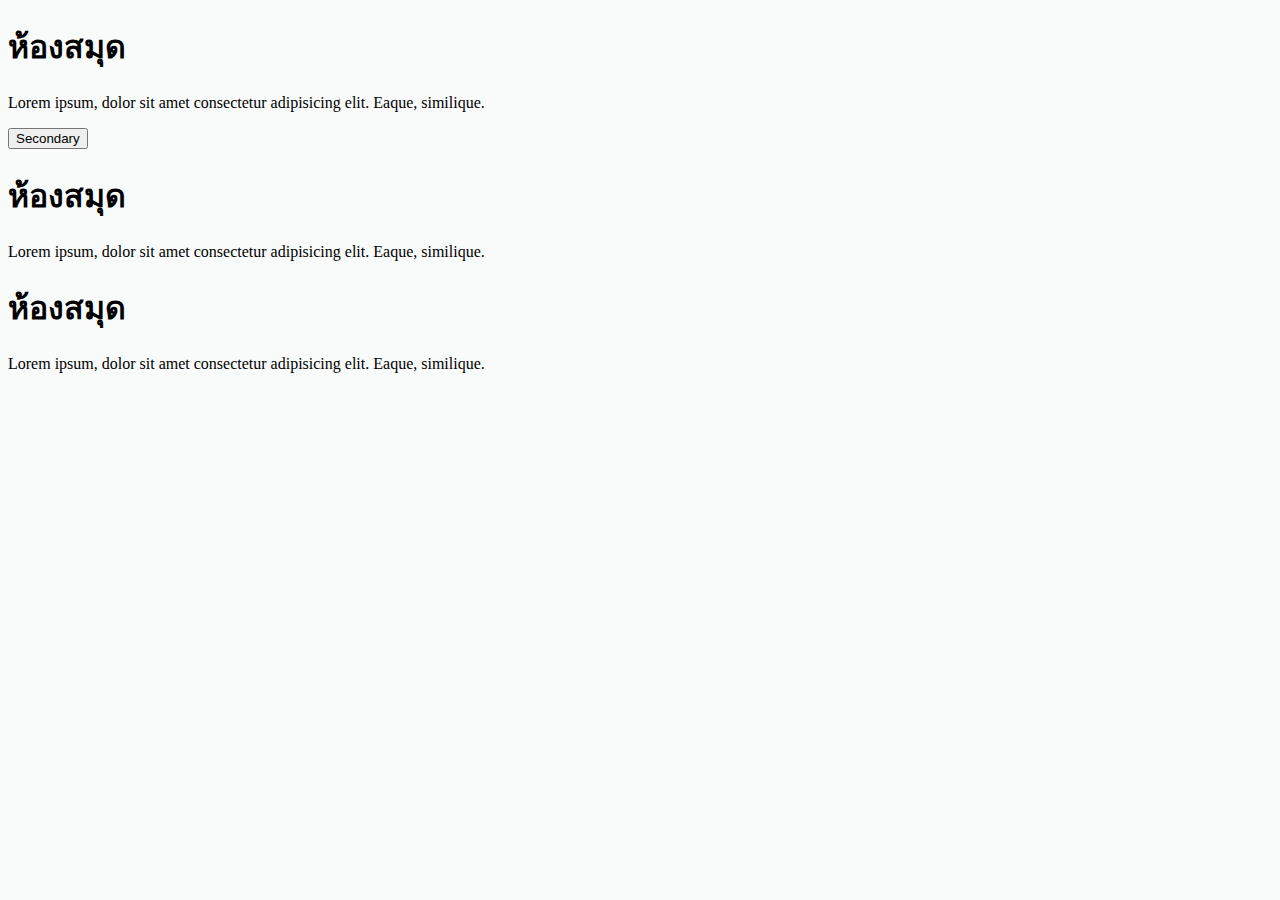
<file: boot.html>
<!DOCTYPE html>
<html lang="en">
<head>
    <meta charset="UTF-8">
    <meta http-equiv="X-UA-Compatible" content="IE=edge">
    <meta name="viewport" content="width=device-width, initial-scale=1.0">
    <link href="https://cdn.jsdelivr.net/npm/bootstrap@5.0.2/dist/css/bootstrap.min.css" rel="stylesheet" integrity="sha384-EVSTQN3/azprG1Anm3QDgpJLIm9Nao0Yz1ztcQTwFspd3yD65VohhpuuCOmLASjC" crossorigin="anonymous">
    <link rel="stylesheet" href="index.css">
</head>
<body>
    <section id="slider">
        <div class="carousel slide">
            <div class="carousel-inner">
                <div class="carousel-item carousel-image-1 active">
                    <div class="container">
                        <div class="carouse-caption">
                            <h1 class="display-3">ห้องสมุด</h1>
                            <p>Lorem ipsum, dolor sit amet consectetur adipisicing elit. Eaque, similique.</p>
                            <button type="button" class="btn btn-secondary">Secondary</button>
                        </div>
                    </div>
                </div>
                <div class="carousel-item carousel-image-2">
                    <div class="container">
                        <div class="carouse-caption">
                            <h1 class="display-3">ห้องสมุด</h1>
                            <p>Lorem ipsum, dolor sit amet consectetur adipisicing elit. Eaque, similique.</p>
                        </div>
                    </div>
                </div>
                <div class="carousel-item carousel-image-3">
                    <div class="container">
                        <div class="carouse-caption">
                            <h1 class="display-3">ห้องสมุด</h1>
                            <p>Lorem ipsum, dolor sit amet consectetur adipisicing elit. Eaque, similique.</p>
                        </div>
                    </div>
                </div>
            </div>
        </div>


    </section>
</body>
</html>
</file>
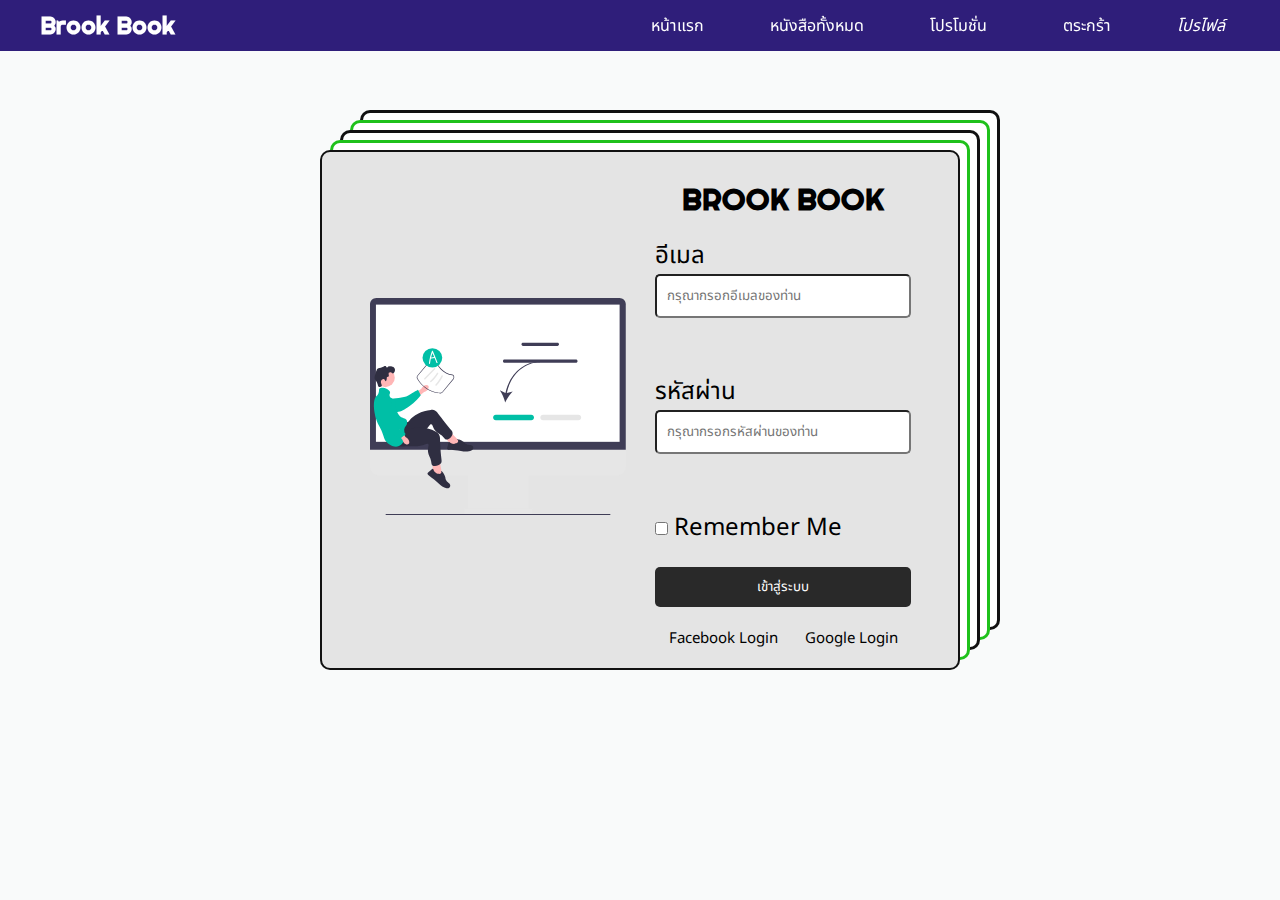
<file: login.html>
<!DOCTYPE html>
<html lang="en">
<head>
    <meta charset="UTF-8">
    <meta http-equiv="X-UA-Compatible" content="IE=edge">
    <meta name="viewport" content="width=device-width, initial-scale=1.0">
    <script src="https://code.jquery.com/jquery-1.10.2.js"></script>
    <link rel="stylesheet" href="style.css">
    <link rel="stylesheet" href="https://cdnjs.cloudflare.com/ajax/libs/font-awesome/6.4.0/css/all.min.css" integrity="sha512-iecdLmaskl7CVkqkXNQ/ZH/XLlvWZOJyj7Yy7tcenmpD1ypASozpmT/E0iPtmFIB46ZmdtAc9eNBvH0H/ZpiBw==" crossorigin="anonymous" referrerpolicy="no-referrer" />
    <link rel="stylesheet" href="login.css">
    <title>เข้าสู่ระบบ</title>
</head>
<body>
    <!--Navigation bar-->
    <div id="nav-placeholder">
    </div>
    <!--end of Navigation bar-->
    <div class="login-container">
        <div class="login-left">
            <img class="login-logo" src="IMG/Login_Logo.svg" alt="">
        </div>

        <div class="login-right">
            <div class="login-header">
                <h2>BROOK BOOK</h2>
            </div>
            <form class="login-form" id="login-form">
                <div class="login-form-content">
                    <div class="form-item" id="form-item">
                        <label for="email">อีเมล</label>
                        <input placeholder="กรุณากรอกอีเมลของท่าน" id="email">
                        <small>Error Message</small>
                    </div>

                    <div class="form-item">
                        <label for="password">รหัสผ่าน</label>
                        <input type="password" placeholder="กรุณากรอกรหัสผ่านของท่าน" id="password">
                        <small>Error Message</small>
                    </div>

                    <div class="form-item">

                        <div class="checkbox">
                            <input type="checkbox" id="rememberMeCheckbox" class="inline"/>
                            <label for="rememberMeCheckbox" id="checkboxLabel">Remember Me</label>
                        </div>
                    </div>

                    <button type="submit"  id="btn_login" class="btn_login">เข้าสู่ระบบ</button>
                </div>
                <div class="login-form-footer">
                    <a href="#">
                        <i class="fa-brands fa-facebook" style="color: #3c85fb;">
                        </i>
                        Facebook Login
                    </a>
                    <a href="#">
                        <i class="fa-brands fa-google" style="color: #f21f07;"></i>
                        Google Login
                    </a>
                </div>
            </form>
        </div>
       
    </div>
    <script src="nav.js"></script>
    <script src="login.js"></script>
</body>
</html>
</file>
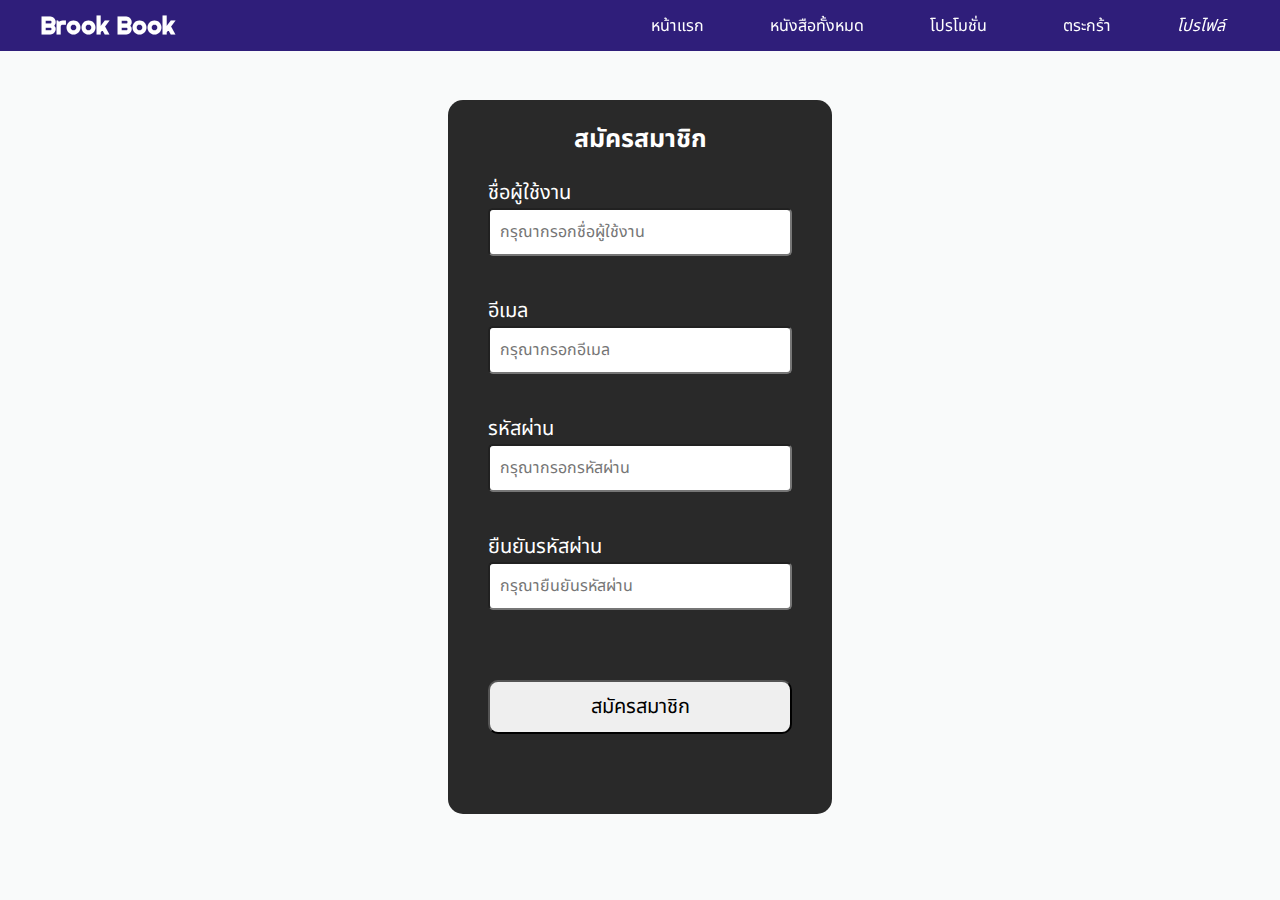
<file: Signup.html>
<!DOCTYPE html>
<html lang="en">
<head>
    <meta charset="UTF-8">
    <meta http-equiv="X-UA-Compatible" content="IE=edge">
    <meta name="viewport" content="width=device-width, initial-scale=1.0">
    <title>สมัครสมาชิก</title>
    <script src="https://code.jquery.com/jquery-1.10.2.js"></script>
    <link rel="stylesheet" href="style.css">
    <link rel="stylesheet" href="https://cdnjs.cloudflare.com/ajax/libs/font-awesome/6.4.0/css/all.min.css" integrity="sha512-iecdLmaskl7CVkqkXNQ/ZH/XLlvWZOJyj7Yy7tcenmpD1ypASozpmT/E0iPtmFIB46ZmdtAc9eNBvH0H/ZpiBw==" crossorigin="anonymous" referrerpolicy="no-referrer" />
    <link rel="stylesheet" href="Signup.css">
    
<body>
    <!--Navigation bar-->
        <div id="nav-placeholder">
        </div>
    <script src="nav.js"></script>
    <!--end of Navigation bar-->

    <div class="container">
        <h2>สมัครสมาชิก</h2>
        <form action="" class="Register-form" id="Register-form">
            <div class="Register-form">
                <label for="username">ชื่อผู้ใช้งาน</label>
                <input type="text"  id="username" placeholder="กรุณากรอกชื่อผู้ใช้งาน" maxlength="20" >
                <small>error message</small>
            </div>

            <div class="Register-form">
                <label for="email">อีเมล</label>
                <input id="email" placeholder="กรุณากรอกอีเมล">
                <small>error message</small>
            </div>
            
            <div class="Register-form">
                <label for="password">รหัสผ่าน</label>
                <input type="password" id="password" placeholder="กรุณากรอกรหัสผ่าน" maxlength="16">
                <small>error message</small>
            </div>

            <div class="Register-form">
                <label for="cf_password">ยืนยันรหัสผ่าน</label>
                <input type="password" id="confirm-password" placeholder="กรุณายืนยันรหัสผ่าน" maxlength="16">
                <small>error message</small>
            </div>    
            <div class="Register-form">
                <button type="submit" class="btn_register">สมัครสมาชิก</button>
            </div>
            
        </form>
    </div>
    <script src="Signup.js"></script>
</body>
</html>
</file>
<file: index.css>
*{
    box-sizing: border-box;
}
body{
    background: #f9fafa;
}


.welcome{
    height: 550px;
    display: flex;
    justify-content: center;
    align-items: center;
    background:  #381280;
}

.welcome-container{
    display: flex;
    justify-content: center;
    margin-top: 200px;
    height: 100%;
    
}
.img_welcome{
    height: 400px;
}
.welcome-container-right{
    position: relative;
    font-size: 30px;
    color: #fff;
    display: flex;
    flex-direction: column;
}
.start-reading-btn{
    font-size: 20px;
    padding: 5px;
    border-radius: 10px;
    width: 150px;
    position: absolute;
    right: 10px;
    top: 130px;
    cursor: pointer;
    transition: 0.5s;
    outline: none;
    border: none;
}
.start-reading-btn:hover{
    transform: scale(1.23);
}

.book-popular img{
    width: 200px;
    height: 300px;
    box-shadow: rgba(60, 64, 67, 0.3) 0px 1px 2px 0px, rgba(60, 64, 67, 0.15) 0px 2px 6px 2px;

}
.book-popular:hover{
    transform: scale(1.03);
}
.main-container h1{
    color: #000;
}
.main{
    display: flex;
    flex-direction: column;
    margin-top: 0px;
}
.main-container{
    display: flex;
    justify-content: center;
    flex-direction: column;
    align-items: start;
}
.book-popular-container{
    display: flex;
    width: 70%;
    justify-content: center;
    margin-left: 250px;
}
.book-popular h3{
    color: #000;
}
.book-popular{
    margin: 0 40px 20px 0;
}
.header{
    margin: 20px 0;
    align-items: start;
    margin-left: 15%;
    color: #000;
}
.line{
    width: inherit;
    width: 77%;
    height: 5px;
    border-radius: 10px;
    background: rgba(24, 6, 107, 0.9);

}
.div-main{
    margin-left: 100px;
}
</file>
<file: style.css>
@import url('https://fonts.googleapis.com/css2?family=Noto+Sans+Thai:wght@300&display=swap');
@import url('https://fonts.googleapis.com/css2?family=Righteous&display=swap');
*{
    font-family: 'Noto Sans Thai', sans-serif;
    box-sizing: border-box;
    margin: 0;
    padding: 0;
}
.nav_logo h2{
    margin-left: 30px;
    color: #ffffff;
    font-family: 'Righteous', cursive;
}

a{
    text-decoration: none;
    color: #fff;
}
li{
    list-style: none;
}
.nav-links{
    margin-right: 10px;
}
.nav_top{
    display: flex;
    justify-content: space-between;
    align-items: center;
    background: rgba(24, 6, 107, 0.9);
    padding: 10px;
    width: 100%;    
    top: 0;
    z-index: 100;
    position: fixed;
}

.nav_menu{
    display: flex;
    font-size: 16px;
    gap: 1em;
}   

.nav_menu a:hover{
    background-color: rgb(14, 160, 99);
    border-radius: 5px;
    transition: 1s;
}

.nav_menu a {
    padding:5px 25px;
}

.profile_list{
    position: relative;
    transition: 0.1s;
}

.dropdown{
    position: absolute;
    border-radius: 5px;
    background: rgba(24, 6, 107, 0.9);
    padding: 2rem 0;
    top: 30px;
    right:-15px;
    display: none;
    transition: 0.3s;
}
/*ใช้กดปุ่มtoggle ในnavแล้วจะแสดงlist ออกมา
.dropdown.hide
{
    transition: 2s;
    display: block;
   }
*/ 
.profile_list:hover .dropdown{
    display: block;
}
.dropdown li + li{
    margin-top: 5px;
}

.dropdown li{
    text-align: center;
    width: 9em;
    padding: 0.5em 0;
}


#checkbox_toggle{
    display: none;
}
.hamburger{
    display: none;
    font-size: 24px;
    user-select: none;
    color: #fff;
}
@media (max-width:918px){
    .nav_menu{
        display: none;
        position: absolute;
        background-color: #292929;
        right: 0;
        left:0;
        text-align: center;
        padding: 26px 0;
    }
    .nav_menu li:hover{
        display: inline-block;
    }
    .nav_menu li+li {
        margin-top: 20px;
    }
    input[type=checkbox]:checked ~ .nav_menu{
        display: block;
    }
    .hamburger{
        display: block;
        cursor: pointer;
    }
    .dropdown{
        left: 60%;
        top: 0px;
        width: 9em;
        transform: translate(35%);
    }
    .dropdown li:hover{
        background-color: rgb(14, 160, 99);
    }



}
</file>
<file: login.css>
.login-form-footer a{
    color: black;
}
*{
    box-sizing: border-box;
}
body{
    background: #f9fafa;
}
.login-container{
    display: flex;
    justify-content: space-around;
    align-items: center;
    margin: 100px auto;
    background: #e4e4e4;
    width: 50vw;
    padding: 20px;
    border-radius: 10px;
    margin-top: 150px;
    box-shadow: rgb(17, 17, 17) 0px 0px 0px 2px inset, rgb(255, 255, 255) 10px -10px 0px -3px, rgb(31, 193, 27) 10px -10px, rgb(255, 255, 255) 20px -20px 0px -3px, rgb(17, 17, 17) 20px -20px, rgb(255, 255, 255) 30px -30px 0px -3px, rgb(31, 193, 27) 30px -30px, rgb(255, 255, 255) 40px -40px 0px -3px, rgb(17, 17, 17) 40px -40px;
}
.login-logo{
    width: 20vw;
    height: auto;
}
.login-left{
   margin-left:30px;
}
.login-right{
    width: 30vw;
    display: flex;
 
    flex-direction: column;
    align-items: center;
    font-size: 24px;
}
.login-form-content{
 width: 20vw;
}
.login-right h2{
    font-size: 30px;
    text-align: center;
    margin-top: 10px;
    font-family: 'Righteous', cursive;
}
.login-right input:not([type=checkbox]){
    width: 100%;
    padding: 10px;
    outline: none;
    border-radius: 5px;
    transition: 0.3s;
}
input:focus{
    transform: scale(1.03);
}
.btn_login{
    width: 100%;
    border: none;
    padding: 10px;
    border-radius: 5px;
    cursor: pointer;
    transition: 0.5s;
    background: #292929;
    color: #fff;
}
.btn_login:hover{
    background: rgb(14, 160, 99);
    color: #fff;
}
.btn_login.error{
    background: #777777;
    color: black;
    cursor: default;
}
.form-item{
    margin: 20px 0;
}
.login-form-footer{
    margin-top: 20px;
    display: flex;
    justify-content: space-around;
}
.login-form-footer a{
    font-size: 15px;
}

.form-item small{
    visibility: hidden;
    color: red;
    font-size: 15px;
}
.form-item.error small{
    visibility: visible;
}

.form-item.success input{
    border: 2px solid  rgb(14, 160, 99);
}
.form-item.error input{
    border: 2px solid red;
}
</file>
<file: Signup.css>
*{
    box-sizing: border-box;
}
body{
    padding: 0;
    margin: 0; 
    background: #f9fafa;
}
.container{
    display: flex;
    flex-direction: column;
    justify-content: center;
    align-items: center;
    margin: 40px auto;
    background: #292929;
    width: 30vw;
    border-radius: 15px;
    margin-top: 100px;
}
.container h2{
    color: #fff;
    margin-top: 20px;
    font-size: 25px;
}
.Register-form{
    font-size: 20px;
    margin: 10px 0;
    color: #fff;
    width: 100%;
    padding: 0 20px;
}

.Register-form input{
    width: 100%;
    padding: 10px;
    font-size: 16px;
    border-radius: 5px;
    outline: none;
    transition: 0.2s;
    font-size: 16px;
}
.Register-form input:focus{
    transform: scale(1.03);
}

.btn_register{
    padding: 10px;
    width: 100%;
    margin: 30px 0 60px 0;
    font-size: 20px;
    border-radius: 10px;
    cursor: pointer;
    transition: 0.5s;
}

.btn_register:hover{
    background-color: rgb(14, 160, 99);
    color: #fff;
}
.Register-form small{
    color: red;
    visibility: hidden;
}
.Register-form.error small{
    visibility: visible;
}

.Register-form.error input{
    border: 2px solid red;
}
.Register-form.success input{
    border: 2px solid rgb(14, 160, 99);
}
</file>
